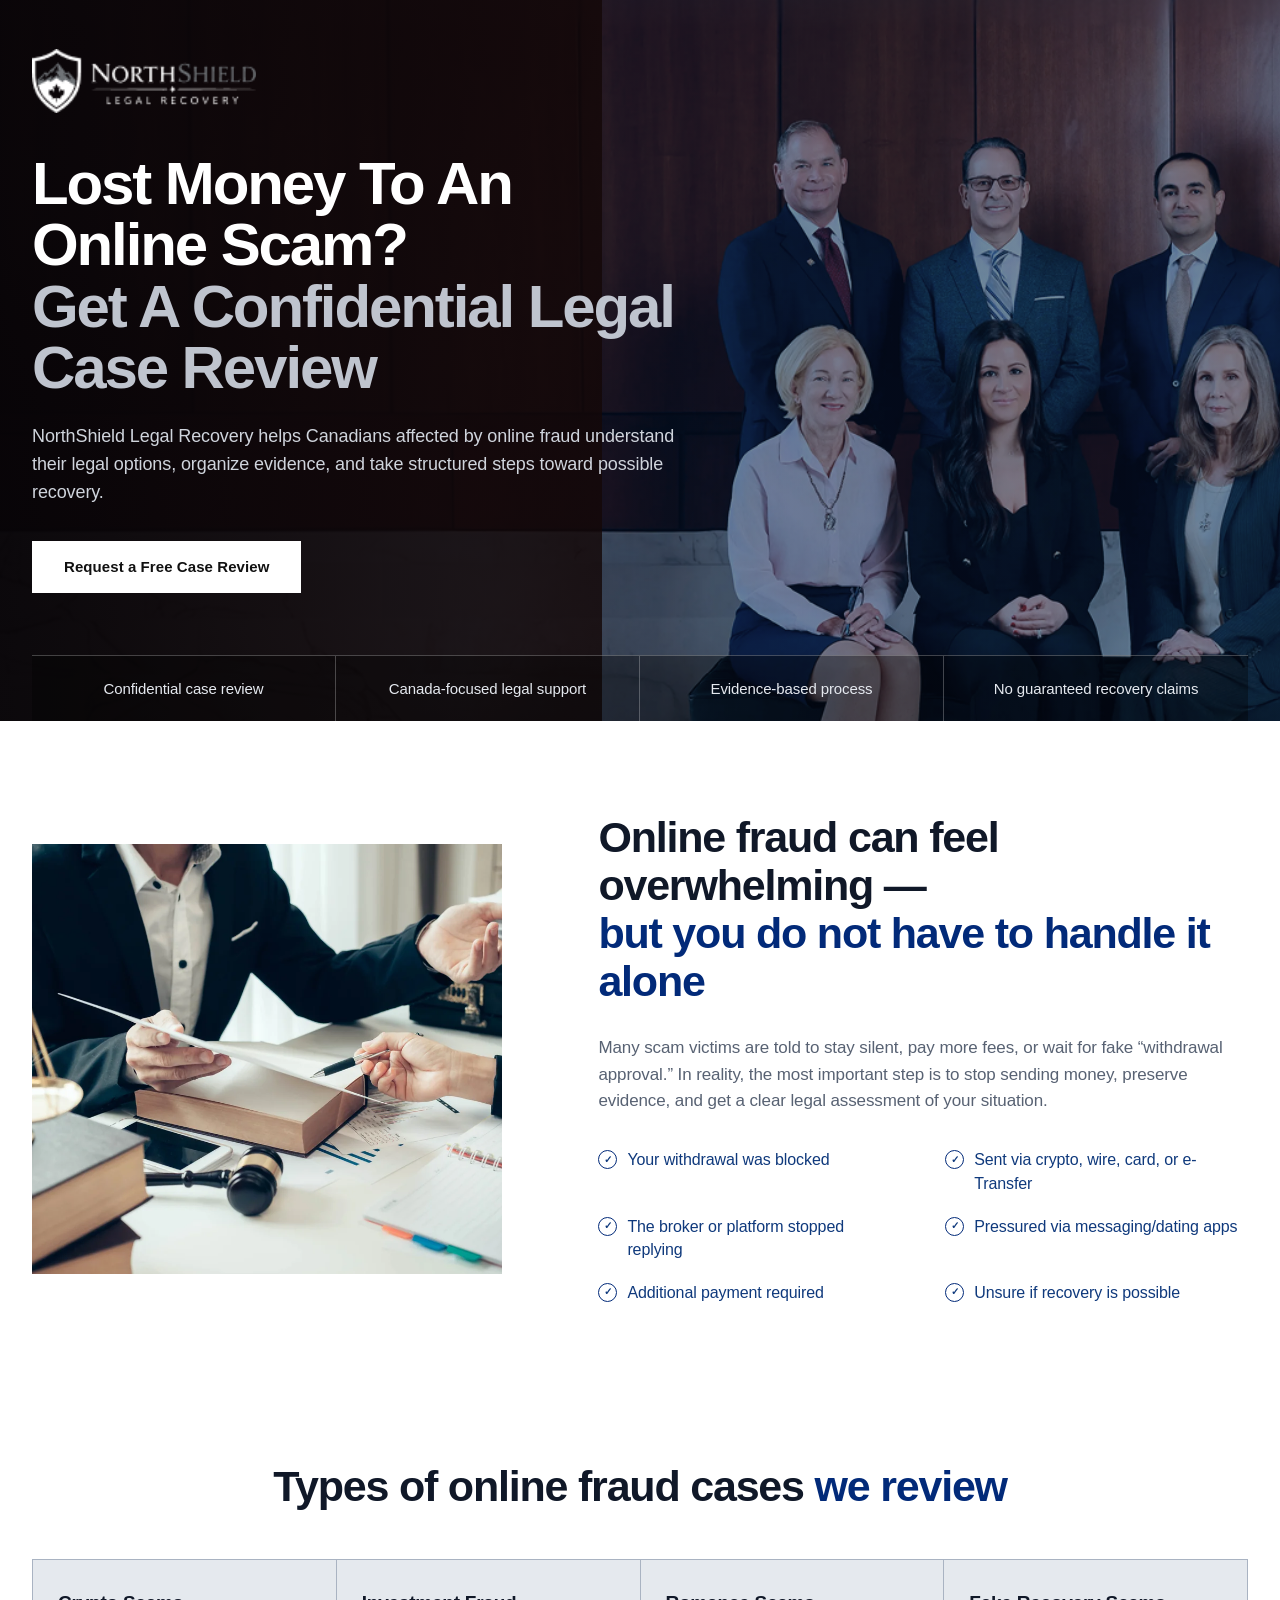
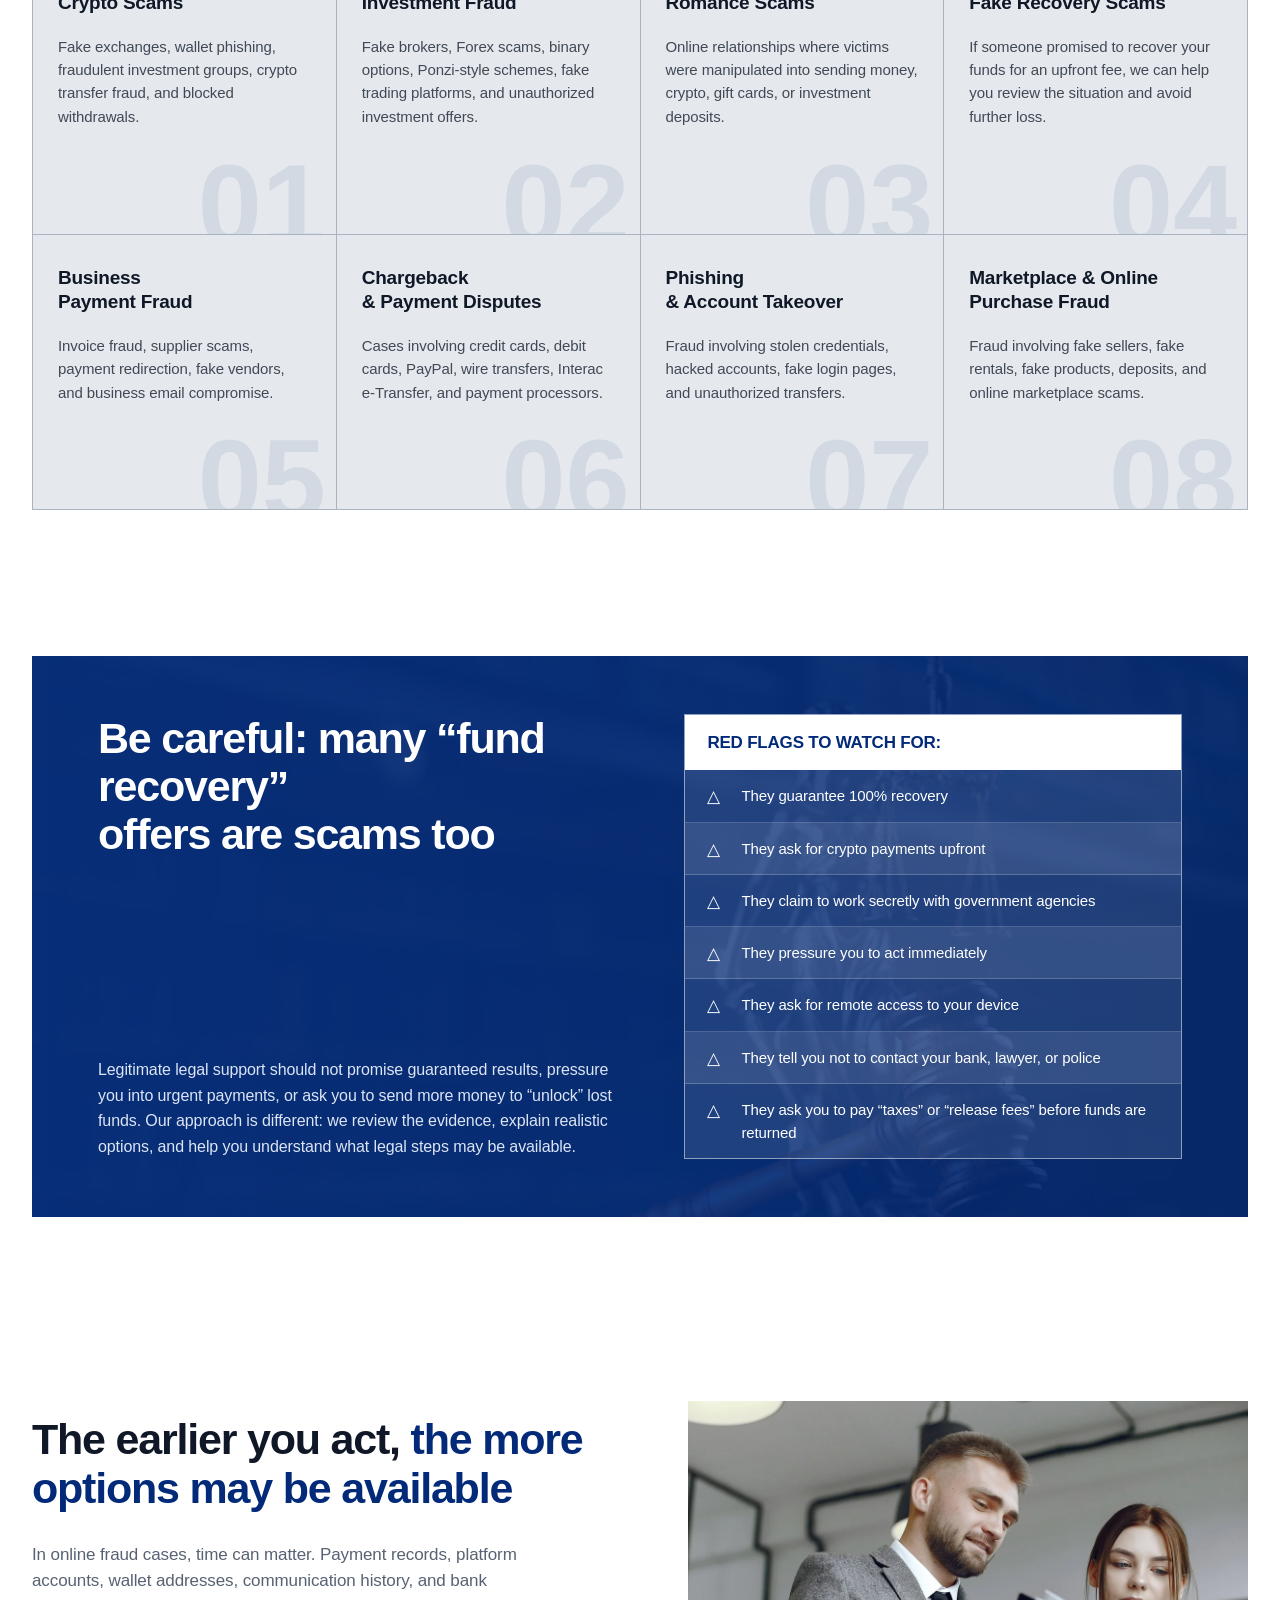
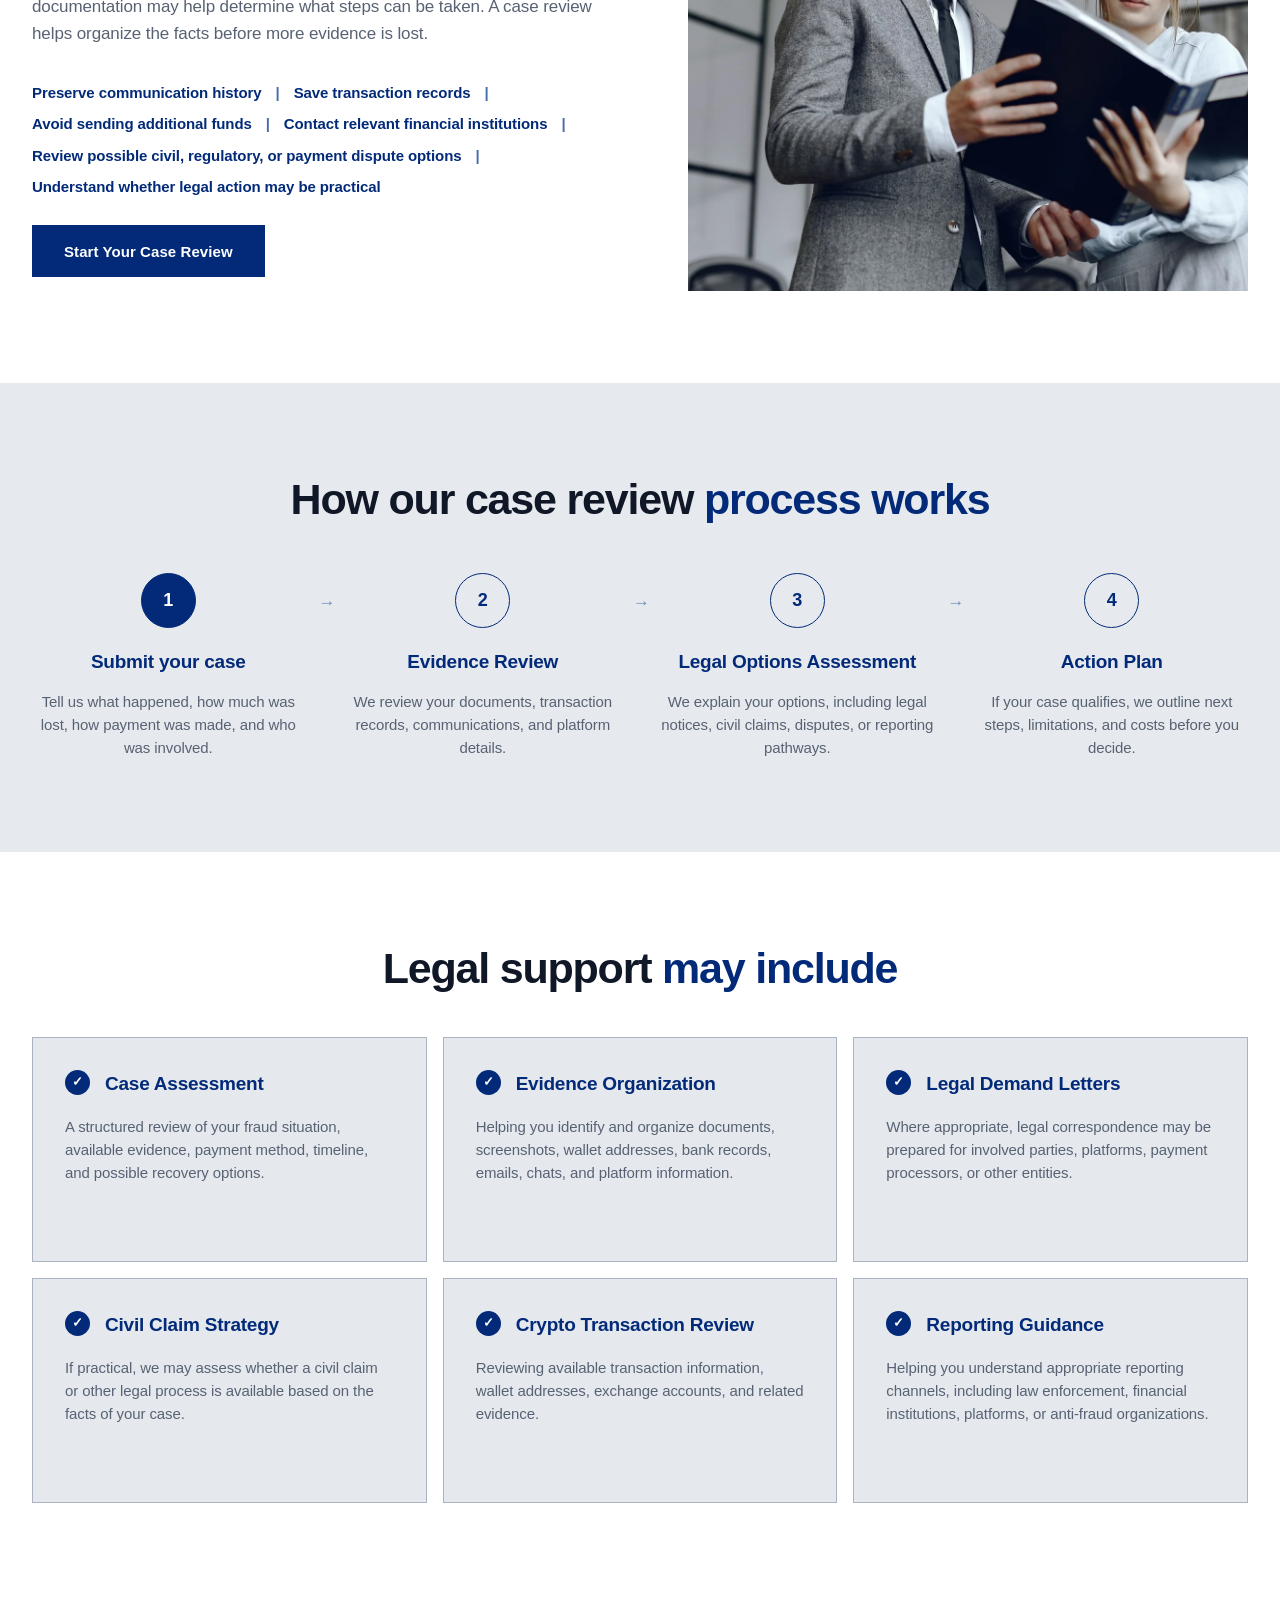
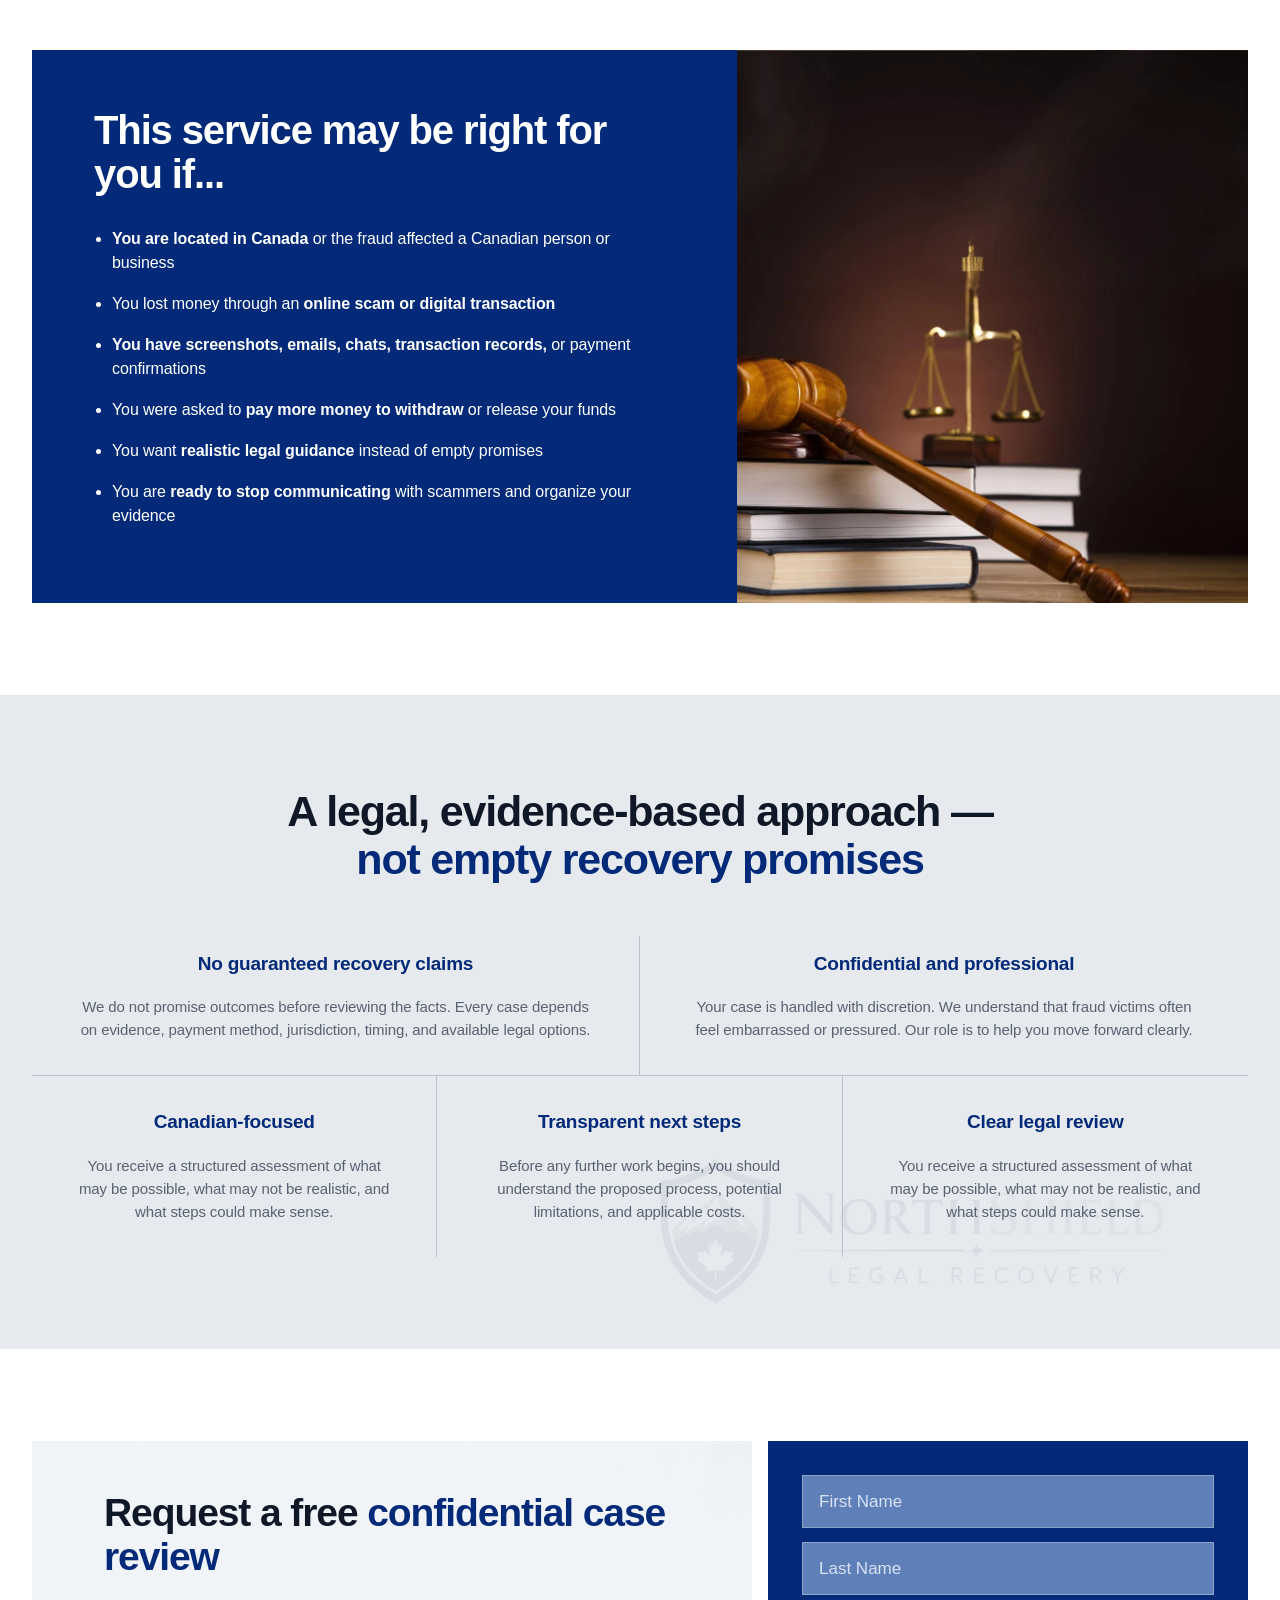
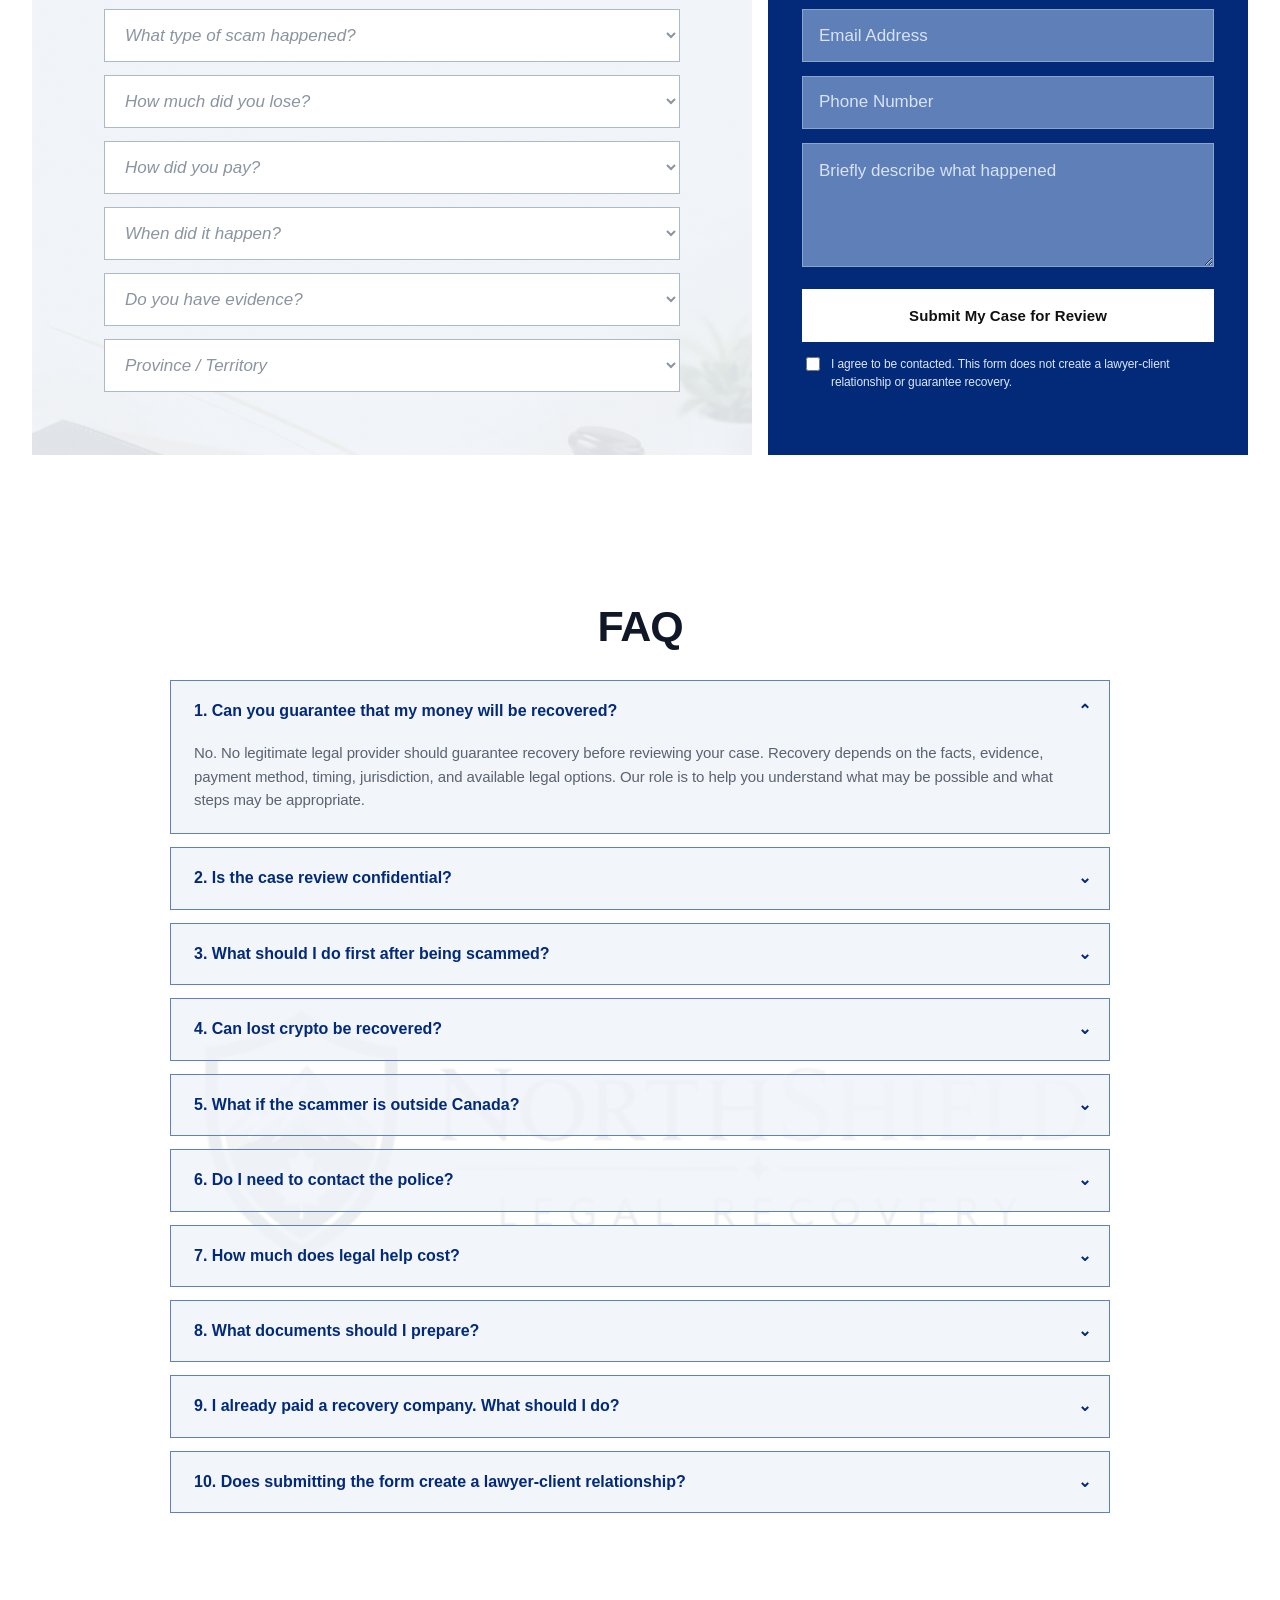
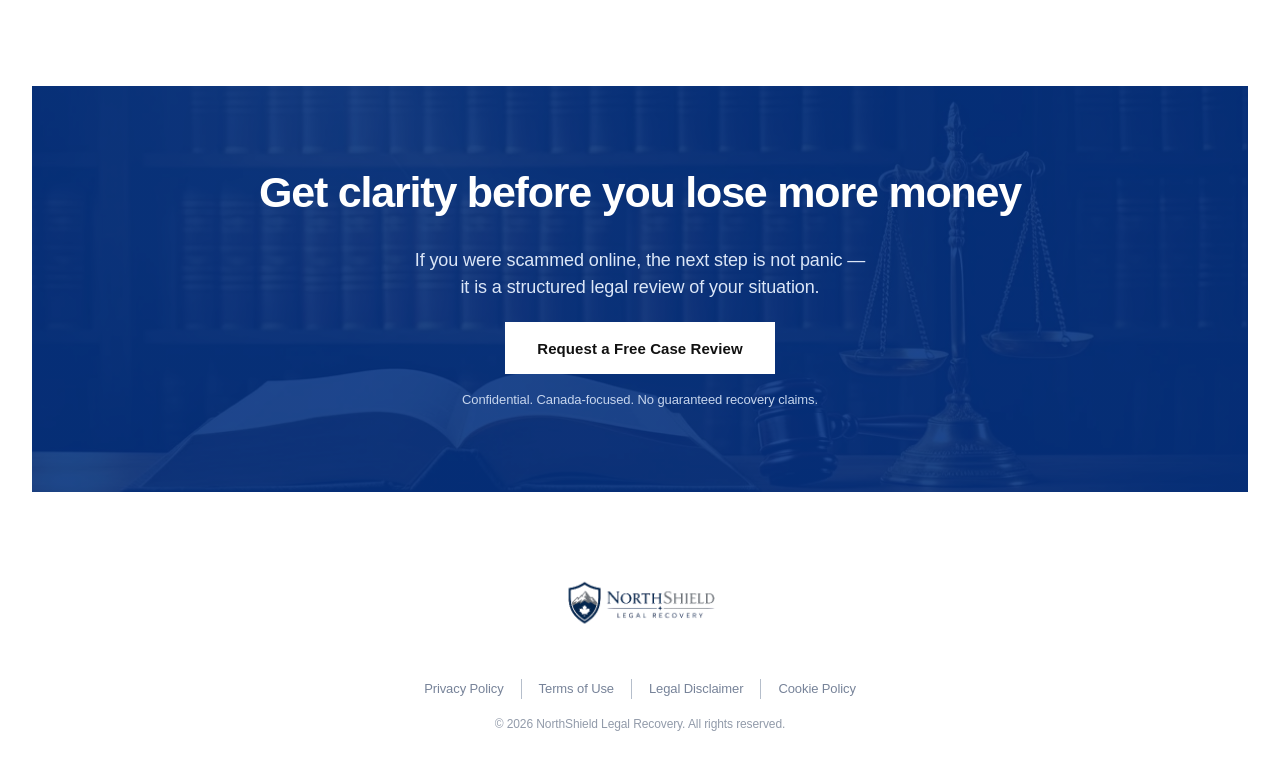
<file: index.html>
<!doctype html>
<html lang="en-CA">
<head>
  <meta charset="utf-8">
  <meta name="viewport" content="width=device-width, initial-scale=1">
  <title>NorthShield Legal Recovery | Confidential Online Fraud Case Review</title>
  <meta name="description" content="Confidential, Canada-focused legal case reviews for people affected by online fraud, crypto scams, investment fraud, payment disputes, phishing and related losses.">
  <meta name="robots" content="index,follow,max-image-preview:large">
  <meta name="theme-color" content="#063d93">
  <link rel="canonical" href="https://example.com/">
  <meta property="og:type" content="website">
  <meta property="og:title" content="NorthShield Legal Recovery">
  <meta property="og:description" content="Request a confidential legal case review after an online scam or digital fraud loss.">
  <meta property="og:image" content="assets/images/hero-team.webp">
  <meta property="og:locale" content="en_CA">
  <meta name="twitter:card" content="summary_large_image">
  <link rel="preload" as="image" href="assets/images/hero-team.webp" fetchpriority="high">
  <link rel="stylesheet" href="css/style.css">
  
</head>
<body>
  <a class="skip-link" href="#main-content">Skip to main content</a>

  <header class="hero" id="top">
    <div class="container hero__inner">
      <div class="hero__copy">
        <a class="brand" href="#top" aria-label="NorthShield Legal Recovery home">
          <img src="assets/images/logo-light.png" width="180" height="120" alt="NorthShield Legal Recovery">
        </a>
        <h1>Lost Money To An Online Scam?<br><span>Get A Confidential Legal Case Review</span></h1>
        <p>NorthShield Legal Recovery helps Canadians affected by online fraud understand their legal options, organize evidence, and take structured steps toward possible recovery.</p>
        <a class="button button--light" href="#case-review">Request a Free Case Review</a>
      </div>
      <div class="hero__media">
        <!-- <img src="assets/images/hero-team.webp" width="512" height="224" alt="NorthShield legal recovery team" fetchpriority="high"> -->
      </div>
    </div>
    <nav class="hero-strip container" aria-label="Service highlights">
      <a href="#case-review">Confidential case review</a>
      <a href="#support">Canada-focused legal support</a>
      <a href="#process">Evidence-based process</a>
      <a href="#approach">No guaranteed recovery claims</a>
    </nav>
  </header>

  <main id="main-content">
    <section class="section intro" aria-labelledby="intro-title">
      <div class="container two-col two-col--intro">
        <figure class="media-frame">
          <img src="assets/images/consultation.webp" width="1301" height="806" alt="Legal documents and consultation materials on a desk" loading="lazy">
        </figure>
        <div class="section-copy">
          <h2 id="intro-title">Online fraud can feel overwhelming —<br><span>but you do not have to handle it alone</span></h2>
          <p>Many scam victims are told to stay silent, pay more fees, or wait for fake “withdrawal approval.” In reality, the most important step is to stop sending money, preserve evidence, and get a clear legal assessment of your situation.</p>
          <ul class="check-list check-list--two">
            <li>Your withdrawal was blocked</li>
            <li>Sent via crypto, wire, card, or e-Transfer</li>
            <li>The broker or platform stopped replying</li>
            <li>Pressured via messaging/dating apps</li>
            <li>Additional payment required</li>
            <li>Unsure if recovery is possible</li>
          </ul>
        </div>
      </div>
    </section>

    <section class="section section--tight" id="cases" aria-labelledby="cases-title">
      <div class="container">
        <h2 class="centered" id="cases-title">Types of online fraud cases <span>we review</span></h2>
        <div class="case-grid">
          <article class="case-card"><h3>Crypto Scams</h3><p>Fake exchanges, wallet phishing, fraudulent investment groups, crypto transfer fraud, and blocked withdrawals.</p><span>01</span></article>
          <article class="case-card"><h3>Investment Fraud</h3><p>Fake brokers, Forex scams, binary options, Ponzi-style schemes, fake trading platforms, and unauthorized investment offers.</p><span>02</span></article>
          <article class="case-card"><h3>Romance Scams</h3><p>Online relationships where victims were manipulated into sending money, crypto, gift cards, or investment deposits.</p><span>03</span></article>
          <article class="case-card"><h3>Fake Recovery Scams</h3><p>If someone promised to recover your funds for an upfront fee, we can help you review the situation and avoid further loss.</p><span>04</span></article>
          <article class="case-card"><h3>Business<br>Payment Fraud</h3><p>Invoice fraud, supplier scams, payment redirection, fake vendors, and business email compromise.</p><span>05</span></article>
          <article class="case-card"><h3>Chargeback<br>&amp; Payment Disputes</h3><p>Cases involving credit cards, debit cards, PayPal, wire transfers, Interac e-Transfer, and payment processors.</p><span>06</span></article>
          <article class="case-card"><h3>Phishing<br>&amp; Account Takeover</h3><p>Fraud involving stolen credentials, hacked accounts, fake login pages, and unauthorized transfers.</p><span>07</span></article>
          <article class="case-card"><h3>Marketplace &amp; Online<br>Purchase Fraud</h3><p>Fraud involving fake sellers, fake rentals, fake products, deposits, and online marketplace scams.</p><span>08</span></article>
        </div>
      </div>
    </section>

    <section class="section warning-section" aria-labelledby="warning-title">
      <div class="container warning-panel">
        <div class="warning-copy">
          <h2 id="warning-title">Be careful: many “fund recovery”<br>offers are scams too</h2>
          <p>Legitimate legal support should not promise guaranteed results, pressure you into urgent payments, or ask you to send more money to “unlock” lost funds. Our approach is different: we review the evidence, explain realistic options, and help you understand what legal steps may be available.</p>
        </div>
        <aside class="red-flags" aria-label="Red flags to watch for">
          <h3>Red flags to watch for:</h3>
          <ul>
            <li>They guarantee 100% recovery</li>
            <li>They ask for crypto payments upfront</li>
            <li>They claim to work secretly with government agencies</li>
            <li>They pressure you to act immediately</li>
            <li>They ask for remote access to your device</li>
            <li>They tell you not to contact your bank, lawyer, or police</li>
            <li>They ask you to pay “taxes” or “release fees” before funds are returned</li>
          </ul>
        </aside>
      </div>
    </section>

    <section class="section action-section" aria-labelledby="action-title">
      <div class="container two-col">
        <div class="section-copy">
          <h2 id="action-title">The earlier you act, <span>the more<br>options may be available</span></h2>
          <p>In online fraud cases, time can matter. Payment records, platform accounts, wallet addresses, communication history, and bank documentation may help determine what steps can be taken. A case review helps organize the facts before more evidence is lost.</p>
          <ul class="inline-points" aria-label="Recommended immediate actions">
            <li>Preserve communication history</li>
            <li>Save transaction records</li>
            <li>Avoid sending additional funds</li>
            <li>Contact relevant financial institutions</li>
            <li>Review possible civil, regulatory, or payment dispute options</li>
            <li>Understand whether legal action may be practical</li>
          </ul>
          <a class="button" href="#case-review">Start Your Case Review</a>
        </div>
        <figure class="media-grid">
          <img src="assets/images/professionals.webp" width="1600" height="1016" alt="Legal professionals reviewing a case file" loading="lazy">
        </figure>
      </div>
    </section>

    <section class="section process" id="process" aria-labelledby="process-title">
      <div class="container">
        <h2 class="centered" id="process-title">How our case review <span>process works</span></h2>
        <ol class="steps">
          <li><span>1</span><h3>Submit your case</h3><p>Tell us what happened, how much was lost, how payment was made, and who was involved.</p></li>
          <li><span>2</span><h3>Evidence Review</h3><p>We review your documents, transaction records, communications, and platform details.</p></li>
          <li><span>3</span><h3>Legal Options Assessment</h3><p>We explain your options, including legal notices, civil claims, disputes, or reporting pathways.</p></li>
          <li><span>4</span><h3>Action Plan</h3><p>If your case qualifies, we outline next steps, limitations, and costs before you decide.</p></li>
        </ol>
      </div>
    </section>

    <section class="section support" id="support" aria-labelledby="support-title">
      <div class="container">
        <h2 class="centered" id="support-title">Legal support <span>may include</span></h2>
        <div class="support-grid">
          <article><h3>Case Assessment</h3><p>A structured review of your fraud situation, available evidence, payment method, timeline, and possible recovery options.</p></article>
          <article><h3>Evidence Organization</h3><p>Helping you identify and organize documents, screenshots, wallet addresses, bank records, emails, chats, and platform information.</p></article>
          <article><h3>Legal Demand Letters</h3><p>Where appropriate, legal correspondence may be prepared for involved parties, platforms, payment processors, or other entities.</p></article>
          <article><h3>Civil Claim Strategy</h3><p>If practical, we may assess whether a civil claim or other legal process is available based on the facts of your case.</p></article>
          <article><h3>Crypto Transaction Review</h3><p>Reviewing available transaction information, wallet addresses, exchange accounts, and related evidence.</p></article>
          <article><h3>Reporting Guidance</h3><p>Helping you understand appropriate reporting channels, including law enforcement, financial institutions, platforms, or anti-fraud organizations.</p></article>
        </div>
      </div>
    </section>

    <section class="section fit-section" aria-labelledby="fit-title">
      <div class="container fit-panel">
        <div class="fit-copy">
          <h2 id="fit-title">This service <span>may be right for you if...</span></h2>
          <ul>
            <li><strong>You are located in Canada</strong> or the fraud affected a Canadian person or business</li>
            <li>You lost money through an <strong>online scam or digital transaction</strong></li>
            <li><strong>You have screenshots, emails, chats, transaction records,</strong> or payment confirmations</li>
            <li>You were asked to <strong>pay more money to withdraw</strong> or release your funds</li>
            <li>You want <strong>realistic legal guidance</strong> instead of empty promises</li>
            <li>You are <strong>ready to stop communicating</strong> with scammers and organize your evidence</li>
          </ul>
        </div>
        <div class="fit-image" role="img" aria-label="Legal scales and court gavel"></div>
      </div>
    </section>

    <section class="section approach" id="approach" aria-labelledby="approach-title">
      <div class="container">
        <h2 class="centered" id="approach-title">A legal, evidence-based approach —<br><span>not empty recovery promises</span></h2>
        <div class="approach-grid">
          <article><h3>No guaranteed recovery claims</h3><p>We do not promise outcomes before reviewing the facts. Every case depends on evidence, payment method, jurisdiction, timing, and available legal options.</p></article>
          <article><h3>Confidential and professional</h3><p>Your case is handled with discretion. We understand that fraud victims often feel embarrassed or pressured. Our role is to help you move forward clearly.</p></article>
          <article><h3>Canadian-focused</h3><p>You receive a structured assessment of what may be possible, what may not be realistic, and what steps could make sense.</p></article>
          <article><h3>Transparent next steps</h3><p>Before any further work begins, you should understand the proposed process, potential limitations, and applicable costs.</p></article>
          <article><h3>Clear legal review</h3><p>You receive a structured assessment of what may be possible, what may not be realistic, and what steps could make sense.</p></article>
        </div>
      </div>
    </section>

    <section class="section review" id="case-review" aria-labelledby="review-title">
      <div class="container review-grid">
        <div class="review-questions">
          <h2 id="review-title">Request a free <span>confidential case review</span></h2>
          <label><span>Type of scam</span><select name="scamType" form="reviewForm" required><option value="">What type of scam happened?</option><option>Crypto scam</option><option>Investment fraud</option><option>Romance scam</option><option>Payment fraud</option><option>Other</option></select></label>
          <label><span>Loss amount</span><select name="lossAmount" form="reviewForm" required><option value="">How much did you lose?</option><option>Under $5,000</option><option>$5,000–$25,000</option><option>$25,000–$100,000</option><option>Over $100,000</option></select></label>
          <label><span>Payment method</span><select name="paymentMethod" form="reviewForm" required><option value="">How did you pay?</option><option>Cryptocurrency</option><option>Bank transfer</option><option>Credit/debit card</option><option>Interac e-Transfer</option><option>Other</option></select></label>
          <label><span>Incident date</span><select name="incidentDate" form="reviewForm" required><option value="">When did it happen?</option><option>Within 7 days</option><option>Within 30 days</option><option>Within 6 months</option><option>More than 6 months ago</option></select></label>
          <label><span>Evidence</span><select name="evidence" form="reviewForm" required><option value="">Do you have evidence?</option><option>Yes</option><option>Some evidence</option><option>No</option></select></label>
          <label><span>Province or territory</span><select name="province" form="reviewForm" required><option value="">Province / Territory</option><option>Ontario</option><option>Quebec</option><option>British Columbia</option><option>Alberta</option><option>Other</option></select></label>
        </div>

        <form class="review-form" id="reviewForm" action="thank-you.html" method="get" novalidate>
          <label><span>First name</span><input name="firstName" type="text" autocomplete="given-name" placeholder="First Name" required></label>
          <label><span>Last name</span><input name="lastName" type="text" autocomplete="family-name" placeholder="Last Name" required></label>
          <label><span>Email address</span><input name="email" type="email" autocomplete="email" placeholder="Email Address" required></label>
          <label><span>Phone number</span><input name="phone" type="tel" autocomplete="tel" placeholder="Phone Number" required></label>
          <label><span>Case description</span><textarea name="description" rows="4" placeholder="Briefly describe what happened" required></textarea></label>
          <button class="button button--light button--full" type="submit">Submit My Case for Review</button>
          <label class="consent"><input type="checkbox" name="consent" required><span>I agree to be contacted. This form does not create a lawyer-client relationship or guarantee recovery.</span></label>
          <p class="form-status" id="formStatus" aria-live="polite"></p>
        </form>
      </div>
    </section>

    <section class="section faq-section" aria-labelledby="faq-title">
      <div class="container faq-wrap">
        <h2 class="centered" id="faq-title">FAQ</h2>
        <div class="faq" data-accordion>
          <article class="faq-item is-open"><h3><button type="button" aria-expanded="true">1. Can you guarantee that my money will be recovered?</button></h3><div><p>No. No legitimate legal provider should guarantee recovery before reviewing your case. Recovery depends on the facts, evidence, payment method, timing, jurisdiction, and available legal options. Our role is to help you understand what may be possible and what steps may be appropriate.</p></div></article>
          <article class="faq-item"><h3><button type="button" aria-expanded="false">2. Is the case review confidential?</button></h3><div><p>Yes. Information submitted for review is handled confidentially and used to assess the circumstances of your case.</p></div></article>
          <article class="faq-item"><h3><button type="button" aria-expanded="false">3. What should I do first after being scammed?</button></h3><div><p>Stop sending money, preserve all records, contact relevant financial institutions, secure affected accounts, and seek qualified advice.</p></div></article>
          <article class="faq-item"><h3><button type="button" aria-expanded="false">4. Can lost crypto be recovered?</button></h3><div><p>Recovery depends on the transaction route, exchanges involved, timing, available evidence, and legal or regulatory options.</p></div></article>
          <article class="faq-item"><h3><button type="button" aria-expanded="false">5. What if the scammer is outside Canada?</button></h3><div><p>Cross-border cases may still have reporting, payment dispute, platform, exchange, or civil options, but jurisdiction can affect the strategy.</p></div></article>
          <article class="faq-item"><h3><button type="button" aria-expanded="false">6. Do I need to contact the police?</button></h3><div><p>Reporting may be appropriate depending on the case. A review can help you understand which agencies or institutions may be relevant.</p></div></article>
          <article class="faq-item"><h3><button type="button" aria-expanded="false">7. How much does legal help cost?</button></h3><div><p>Costs depend on the complexity of the matter and the work required. Any proposed fees should be explained before further work begins.</p></div></article>
          <article class="faq-item"><h3><button type="button" aria-expanded="false">8. What documents should I prepare?</button></h3><div><p>Prepare transaction records, bank statements, wallet addresses, platform screenshots, emails, chats, phone numbers, and a timeline.</p></div></article>
          <article class="faq-item"><h3><button type="button" aria-expanded="false">9. I already paid a recovery company. What should I do?</button></h3><div><p>Do not send more funds until their claims are independently reviewed. Preserve invoices, payment records, messages, and website details.</p></div></article>
          <article class="faq-item"><h3><button type="button" aria-expanded="false">10. Does submitting the form create a lawyer-client relationship?</button></h3><div><p>No. Submitting the form requests an initial review only and does not create a lawyer-client relationship or guarantee representation.</p></div></article>
        </div>
      </div>
    </section>

    <section class="final-cta" aria-labelledby="cta-title">
      <div class="container final-cta__panel">
        <h2 id="cta-title">Get clarity before you lose more money</h2>
        <p>If you were scammed online, the next step is not panic —<br>it is a structured legal review of your situation.</p>
        <a class="button button--light" href="#case-review">Request a Free Case Review</a>
        <small>Confidential. Canada-focused. No guaranteed recovery claims.</small>
      </div>
    </section>
  </main>

  <footer class="site-footer">
    <div class="container">
      <img src="assets/images/logo-dark.png" width="150" height="100" alt="NorthShield Legal Recovery">
      <nav aria-label="Legal links"><a href="#">Privacy Policy</a><a href="#">Terms of Use</a><a href="#">Legal Disclaimer</a><a href="#">Cookie Policy</a></nav>
      <p>&copy; <span id="year"></span> NorthShield Legal Recovery. All rights reserved.</p>
    </div>
  </footer>

  <script src="js/main.js" defer></script>
</body>
</html>
</file>
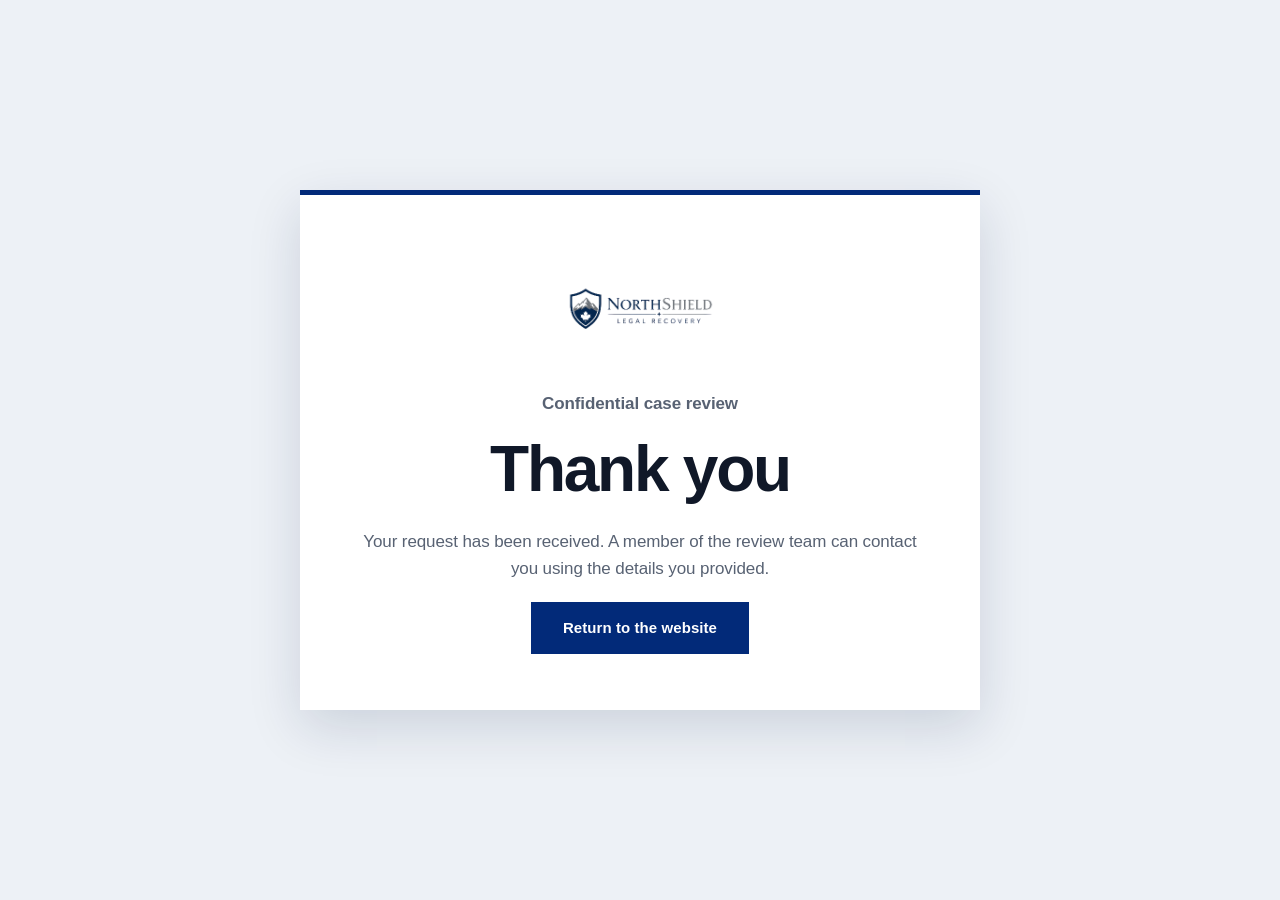
<file: thank-you.html>
<!doctype html>
<html lang="en-CA">
<head>
  <meta charset="utf-8">
  <meta name="viewport" content="width=device-width, initial-scale=1">
  <meta name="robots" content="noindex,follow">
  <title>Thank You | NorthShield Legal Recovery</title>
  <meta name="description" content="Thank you for requesting a confidential case review.">
  <link rel="stylesheet" href="css/style.css">
</head>
<body class="thank-page">
  <main class="thank-card">
    <img src="assets/images/logo-dark.png" width="180" height="120" alt="NorthShield Legal Recovery">
    <p><strong>Confidential case review</strong></p>
    <h1>Thank you</h1>
    <p>Your request has been received. A member of the review team can contact you using the details you provided.</p>
    <a class="button" href="index.html">Return to the website</a>
  </main>
</body>
</html>
</file>
<file: css/style.css>
:root{--blue:#083b8f;--blue-dark:#05275f;--blue-deep:#031a41;--ink:#111827;--muted:#5d6674;--soft:#e9edf3;--line:#9aa8bb;--white:#fff;--container:1080px;--shadow:0 18px 50px rgba(4,28,68,.14)}
*{box-sizing:border-box}html{scroll-behavior:smooth}body{margin:0;font-family:Arial,Helvetica,sans-serif;color:var(--ink);background:#fff;font-size:16px;line-height:1.45}img{display:block;max-width:100%;height:auto}a{color:inherit}button,input,select,textarea{font:inherit}.container{width:min(calc(100% - 40px),var(--container));margin-inline:auto}.skip-link{position:fixed;left:16px;top:-80px;z-index:1000;background:#fff;color:#000;padding:10px 14px}.skip-link:focus{top:16px}.section{padding:72px 0}.section--tight{padding-top:46px}.centered{text-align:center}h1,h2,h3,p{margin-top:0}h1{font-size:clamp(2rem,4.3vw,3.6rem);line-height:1.06;margin-bottom:22px}h2{font-size:clamp(1.7rem,3vw,2.5rem);line-height:1.14;margin-bottom:24px}h3{font-size:1.1rem;line-height:1.2}h1 span,h2 span{color:var(--blue)}p{color:var(--muted)}.button{display:inline-flex;align-items:center;justify-content:center;min-height:46px;padding:0 26px;background:var(--blue);color:#fff;text-decoration:none;font-weight:700;border:1px solid var(--blue);cursor:pointer;transition:.2s ease}.button:hover{transform:translateY(-1px);background:var(--blue-dark)}.button--light{background:#fff;color:#111;border-color:#fff}.button--light:hover{background:#eef3f9}.button--full{width:100%}
.hero{
  max-width: 1920px;
  margin: 0 auto;
  background:linear-gradient(90deg,rgba(7,4,7,.96) 0%,rgba(18,8,10,.9) 47%,rgba(4,16,39,.46) 2%),url('../assets/images/law-library.png') center/cover;color:#fff;padding-top:0}.hero__inner{display:grid;grid-template-columns:1.1fr .9fr;min-height:410px;align-items:end;overflow:hidden}.hero__copy{padding:34px 0 42px;position:relative;z-index:2}.brand{display:inline-block;margin-bottom:16px}.brand img{width:128px;height:auto}.hero h1{font-size:clamp(1.95rem,3.5vw,3.25rem);max-width:720px}.hero h1 span{color:#bfc4ce}.hero p{max-width:640px;color:#cfd4dc;margin-bottom:28px}.hero__media{align-self:end;margin-left:-70px}.hero__media img{width:100%;height:auto;max-height:360px;object-fit:contain;object-position:center bottom}.hero-strip{display:grid;grid-template-columns:repeat(4,1fr);border-top:1px solid rgba(255,255,255,.24);background:rgba(0,0,0,.35)}.hero-strip a{text-decoration:none;color:#e5e9ef;font-size:.92rem;text-align:center;padding:16px 10px;border-right:1px solid rgba(255,255,255,.25)}.hero-strip a:last-child{border-right:0}.hero-strip a:hover{background:rgba(255,255,255,.07)}
.two-col{display:grid;grid-template-columns:1fr 1fr;gap:66px;align-items:center}.two-col--intro{grid-template-columns:.8fr 1.2fr}.media-frame,.media-grid{margin:0;overflow:hidden}.media-frame img{width:100%;height:330px;object-fit:cover}.section-copy>p{max-width:640px}.check-list{list-style:none;padding:0;margin:28px 0 0}.check-list--two{display:grid;grid-template-columns:1fr 1fr;gap:16px 30px}.check-list li{position:relative;padding-left:25px;font-size:.95rem;color:#0f397c}.check-list li:before{content:'✓';position:absolute;left:0;top:-1px;width:15px;height:15px;border:1px solid var(--blue);border-radius:50%;font-size:10px;display:grid;place-items:center;font-weight:700}
.case-grid{display:grid;grid-template-columns:repeat(4,1fr);margin-top:36px;border-left:1px solid var(--line);border-top:1px solid var(--line)}.case-card{position:relative;min-height:218px;padding:24px 18px 50px;background:#e5e9ee;border-right:1px solid var(--line);border-bottom:1px solid var(--line);overflow:hidden}.case-card h3{margin-bottom:16px}.case-card p{font-size:.85rem;line-height:1.45;color:#414955}.case-card>span{position:absolute;right:10px;bottom:-23px;font-size:5.5rem;font-weight:700;color:#d2d9e3;line-height:1}
.warning-section{padding-top:38px}.warning-panel{display:grid;grid-template-columns:1.05fr .95fr;gap:34px;background:linear-gradient(90deg,rgba(6,47,125,.95),rgba(5,42,112,.92)),url('../assets/images/scales.webp') center/cover;color:#fff;padding:42px}.warning-copy{display:flex;flex-direction:column;justify-content:space-between}.warning-copy h2{color:#fff}.warning-copy p{color:#dce5f5;max-width:520px;margin:0}.red-flags{border:1px solid rgba(255,255,255,.55)}.red-flags h3{margin:0;background:#fff;color:var(--blue);text-transform:uppercase;padding:13px 18px;font-size:1rem}.red-flags ul{list-style:none;padding:0;margin:0}.red-flags li{padding:10px 18px 10px 48px;border-bottom:1px solid rgba(255,255,255,.2);background:rgba(255,255,255,.10);position:relative;color:#fff;font-size:.9rem}.red-flags li:nth-child(even){background:rgba(255,255,255,.18)}.red-flags li:last-child{border-bottom:0}.red-flags li:before{content:'△';position:absolute;left:18px;font-size:1.05rem}
.action-section .media-grid img{height:390px;width:100%;object-fit:cover}.inline-points{list-style:none;padding:0;margin:28px 0 22px;display:flex;flex-wrap:wrap;gap:8px 0}.inline-points li{font-size:.85rem;color:var(--blue);font-weight:700}.inline-points li:not(:last-child):after{content:'|';padding:0 14px;color:#476da9}
.process{background:var(--soft)}.steps{list-style:none;padding:0;margin:38px 0 0;display:grid;grid-template-columns:repeat(4,1fr);gap:28px;text-align:center}.steps li{position:relative}.steps li:not(:last-child):after{content:'→';position:absolute;top:13px;right:-23px;color:#6b8ab9}.steps span{width:46px;height:46px;border-radius:50%;display:grid;place-items:center;border:1px solid var(--blue);margin:0 auto 18px;color:var(--blue);font-weight:700}.steps li:first-child span{background:var(--blue);color:#fff}.steps h3{color:var(--blue);margin-bottom:12px}.steps p{font-size:.86rem;margin-bottom:0}
.support-grid{display:grid;grid-template-columns:repeat(3,1fr);gap:12px;margin-top:34px}.support-grid article{background:#e5e9ee;border:1px solid var(--line);padding:26px;min-height:180px}.support-grid h3{color:var(--blue);padding-left:34px;position:relative}.support-grid h3:before{content:'✓';position:absolute;left:0;top:-2px;width:22px;height:22px;border-radius:50%;background:var(--blue);color:#fff;display:grid;place-items:center;font-size:.8rem}.support-grid p{font-size:.86rem;margin-bottom:0}
.fit-section{padding-top:40px}.fit-panel{display:grid;grid-template-columns:1.15fr .85fr;min-height:360px;background:var(--blue);color:#fff}.fit-copy{padding:42px 44px}.fit-copy h2,.fit-copy h2 span{color:#fff;}.fit-copy ul{padding-left:18px;margin:0}.fit-copy li{margin:13px 0;color:#fff}.fit-image{background-image:url('../assets/images/gavel.webp');background-size:cover;background-position:center}
.approach{background:var(--soft);position:relative;overflow:hidden}.approach:after{content:'';position:absolute;width:640px;height:640px;right:4%;bottom:-210px;background:url('../assets/images/logo-dark-large.png') center/contain no-repeat;opacity:.06}.approach-grid{position:relative;z-index:2;display:grid;grid-template-columns:repeat(6,1fr);margin-top:38px}.approach-grid article{padding:12px 32px 24px;text-align:center;border-right:1px solid #b8c1cd}.approach-grid article:nth-child(1),.approach-grid article:nth-child(2){grid-column:span 3;border-bottom:1px solid #b8c1cd}.approach-grid article:nth-child(2){border-right:0}.approach-grid article:nth-child(n+3){grid-column:span 2;padding-top:24px}.approach-grid article:last-child{border-right:0}.approach-grid h3{color:var(--blue)}.approach-grid p{font-size:.85rem;margin:0}
.review-grid{display:grid;grid-template-columns:1.18fr .82fr;gap:12px}.review-questions{padding:34px 58px 34px;background:linear-gradient(rgba(240,244,249,.91),rgba(240,244,249,.91)),url('../assets/images/legal-desk-vertical.webp') center/cover}.review-questions h2{font-size:2rem}.review-questions label,.review-form label{display:block}.review-questions label>span,.review-form label>span:not(.consent span){position:absolute;width:1px;height:1px;overflow:hidden;clip:rect(0 0 0 0)}select,input,textarea{width:100%;border:1px solid #aeb8c7;background:#fff;color:#2a3442;padding:0 16px;border-radius:0;outline:none}select,input{height:46px}textarea{min-height:104px;padding-top:14px;resize:vertical}.review-questions select{margin-bottom:10px;color:#8b94a1;font-style:italic}.review-form{background:var(--blue);padding:26px;display:grid;gap:10px}.review-form input,.review-form textarea{background:#5f7fb8;border-color:#8da4ca;color:#fff}.review-form input::placeholder,.review-form textarea::placeholder{color:#d8e3f5}.consent{display:flex!important;gap:8px;color:#dbe7f7;font-size:.72rem;align-items:flex-start}.consent input{width:14px;height:14px;min-width:14px;margin-top:2px}.form-status{color:#fff;font-size:.82rem;margin:0;min-height:1.1em}
.faq-wrap{max-width:760px}.faq-section{padding-top:40px}.faq{position:relative}.faq:before{content:'';position:absolute;inset:35px -90px -70px;background:url('../assets/images/logo-dark-large.png') center/contain no-repeat;opacity:.08;pointer-events:none}.faq-item{position:relative;border:1px solid #5e82bd;background:rgba(239,243,248,.82);margin-bottom:10px}.faq-item h3{margin:0}.faq-item button{width:100%;border:0;background:transparent;text-align:left;padding:16px 48px 16px 18px;color:var(--blue);font-weight:700;cursor:pointer;position:relative}.faq-item button:after{content:'⌄';position:absolute;right:18px}.faq-item>div{display:grid;grid-template-rows:0fr;transition:grid-template-rows .25s ease}.faq-item>div>p{overflow:hidden;margin:0;padding:0 18px;color:#5a6370;font-size:.88rem}.faq-item.is-open>div{grid-template-rows:1fr}.faq-item.is-open>div>p{padding-bottom:18px}.faq-item.is-open button:after{content:'⌃'}
.final-cta{padding:52px 0 18px}.final-cta__panel{background:linear-gradient(rgba(5,50,130,.9),rgba(5,50,130,.9)),url('../assets/images/law-library.webp') center/cover;text-align:center;color:#fff;padding:62px 20px}.final-cta h2{color:#fff}.final-cta p{color:#dbe6f7}.final-cta small{display:block;margin-top:12px;color:#c6d5ed}.site-footer{text-align:center;padding:20px 0 34px}.site-footer img{width:128px;margin:0 auto 8px}.site-footer nav{display:flex;justify-content:center;flex-wrap:wrap;gap:0}.site-footer nav a{font-size:.78rem;color:#778399;text-decoration:none;padding:0 12px;border-right:1px solid #b5becb}.site-footer nav a:last-child{border-right:0}.site-footer p{font-size:.75rem;margin:12px 0 0;color:#929baa}
.thank-page{min-height:100vh;display:grid;place-items:center;background:#edf1f6;padding:24px}.thank-card{max-width:680px;background:#fff;text-align:center;padding:56px;box-shadow:var(--shadow);border-top:5px solid var(--blue)}.thank-card img{width:180px;margin:0 auto 20px}
@media(max-width:900px){.container{width:min(calc(100% - 28px),700px)}.section{padding:54px 0}.hero__inner,.two-col,.two-col--intro,.warning-panel,.fit-panel,.review-grid{grid-template-columns:1fr}.hero__inner{padding-top:18px}.hero__copy{padding-bottom:12px}.hero__media{margin-left:0}.hero__media img{max-height:none;width:100%}.hero-strip{grid-template-columns:1fr 1fr}.case-grid{grid-template-columns:repeat(2,1fr)}.warning-panel{padding:28px}.warning-copy p{margin-top:14px}.media-frame img,.action-section .media-grid img{height:auto}.steps{grid-template-columns:1fr 1fr}.steps li:nth-child(2):after{display:none}.support-grid{grid-template-columns:1fr 1fr}.fit-image{min-height:300px}.approach-grid{grid-template-columns:1fr}.approach-grid article:nth-child(n){grid-column:auto;border-right:0;border-bottom:1px solid #b8c1cd}.approach-grid article:last-child{border-bottom:0}.review-questions{padding:30px}.faq:before{inset:40px -20px -40px}}
@media(max-width:560px){body{font-size:15px}.container{width:min(calc(100% - 20px),500px)}.section{padding:44px 0}.hero__copy{padding-top:22px}.brand img{width:112px}.hero h1{font-size:1.95rem}.hero-strip{grid-template-columns:1fr}.hero-strip a{border-right:0;border-bottom:1px solid rgba(255,255,255,.18)}.check-list--two,.case-grid,.steps,.support-grid{grid-template-columns:1fr}.case-grid{border-left:0;border-top:0;gap:10px}.case-card{border:1px solid var(--line)}.two-col{gap:30px}.warning-panel{padding:20px;gap:22px}.warning-copy h2 br{display:none}.inline-points{display:block}.inline-points li{margin-bottom:8px}.inline-points li:after{display:none}.fit-copy{padding:28px 24px}.fit-image{min-height:240px}.review-questions{padding:26px 18px}.review-form{padding:20px}.review-questions h2{font-size:1.65rem}.final-cta__panel{padding:46px 16px}.site-footer nav a{margin-bottom:8px}.thank-card{padding:36px 22px}}
@media(prefers-reduced-motion:reduce){html{scroll-behavior:auto}*,*:before,*:after{animation:none!important;transition:none!important}}


.fit-copy h2{
  font-size: 40px !important;
}
/* v3 — precision pass based on the 1600px Figma artboard */
:root{
  --container:1350px;
  --blue:#022a79;
  --blue-dark:#01215f;
  --ink:#101828;
  --muted:#586273;
  --soft:#e6e9ed;
  --line:#a9b3c2;
}
body{font-size:17px;line-height:1.55;letter-spacing:-.006em}
.container{width:min(calc(100% - 64px),var(--container))}
.section{padding:92px 0}
.section--tight{padding-top:66px}
h1{font-size:64px;line-height:1.03;letter-spacing:-.035em;margin-bottom:26px}
h2{font-size:43px;line-height:1.12;letter-spacing:-.028em;margin-bottom:30px}
h3{font-size:19px;line-height:1.28;letter-spacing:-.012em}
p{margin-bottom:20px}
.button{min-height:52px;padding:0 31px;font-size:15px;letter-spacing:.005em}
.hero__inner{grid-template-columns:1.07fr .93fr;min-height:592px}
.hero__copy{padding:49px 0 62px}
.brand{margin-bottom:32px}.brand img{width:224px}
.hero h1{font-size:60px;line-height:1.02;max-width:810px;margin-bottom:25px}
.hero p{max-width:720px;font-size:18px;line-height:1.55;margin-bottom:34px}
.hero__media{margin-left:-92px}.hero__media img{max-height:520px}
.hero-strip a{padding:21px 12px;font-size:15px}
.two-col{gap:96px}.two-col--intro{grid-template-columns:.84fr 1.16fr}
.media-frame img{height:430px}
.section-copy>p{max-width:720px}
.check-list{margin-top:34px}.check-list--two{gap:20px 44px}
.check-list li{font-size:16px;line-height:1.45;padding-left:29px}
.check-list li:before{width:17px;height:17px;top:2px}
.case-grid{margin-top:48px}.case-card{min-height:275px;padding:31px 25px 62px}.case-card h3{margin-bottom:20px}.case-card p{font-size:15px;line-height:1.55}.case-card>span{font-size:7.2rem;bottom:-30px}
.warning-section{padding-top:54px}.warning-panel{grid-template-columns:1.03fr .97fr;gap:58px;padding:58px 66px}.warning-copy p{font-size:16px;line-height:1.6;max-width:600px}.red-flags h3{padding:17px 22px;font-size:17px}.red-flags li{padding:14px 22px 14px 56px;font-size:15px}.red-flags li:before{left:22px}
.action-section .media-grid img{height:490px}.inline-points{margin:34px 0 27px}.inline-points li{font-size:15px}
.steps{margin-top:50px;gap:42px}.steps span{width:55px;height:55px;margin-bottom:22px;font-size:18px}.steps li:not(:last-child):after{top:17px;right:-31px}.steps h3{margin-bottom:15px}.steps p{font-size:15px;line-height:1.55}
.support-grid{gap:16px;margin-top:45px}.support-grid article{padding:34px 32px;min-height:225px}.support-grid h3{padding-left:40px}.support-grid h3:before{width:25px;height:25px}.support-grid p{font-size:15px;line-height:1.55}
.fit-section{padding-top:55px}.fit-panel{min-height:455px;grid-template-columns:1.16fr .84fr}.fit-copy{padding:58px 62px}.fit-copy li{margin:17px 0;font-size:16px;line-height:1.5}
.approach-grid{margin-top:52px}.approach-grid article{padding:16px 45px 34px}.approach-grid article:nth-child(n+3){padding-top:34px}.approach-grid p{font-size:15px;line-height:1.55}
.review-grid{grid-template-columns:1.2fr .8fr;gap:16px}.review-questions{padding:50px 72px}.review-questions h2{font-size:39px}.review-form{padding:34px;gap:13px}select,input{height:53px}textarea{min-height:124px}.review-questions select{margin-bottom:13px}.consent{font-size:12px}
.faq-wrap{max-width:940px}.faq-section{padding-top:55px}.faq-item{margin-bottom:13px}.faq-item button{padding:20px 58px 20px 23px;font-size:16px}.faq-item>div>p{padding:0 23px;font-size:15px}.faq-item.is-open>div>p{padding-bottom:22px}
.final-cta{padding:68px 0 24px}.final-cta__panel{padding:82px 24px}.final-cta p{font-size:18px;line-height:1.55}.final-cta small{margin-top:16px;font-size:13px}
.site-footer{padding:27px 0 42px}.site-footer img{width:185px;margin-bottom:12px}.site-footer nav a{font-size:13px;padding:0 17px}.site-footer p{font-size:12px;margin-top:16px}
@media(max-width:1200px){
  body{font-size:16px}.container{width:min(calc(100% - 44px),1080px)}.section{padding:76px 0}
  h1{font-size:52px}h2{font-size:38px}.hero__inner{min-height:510px}.hero h1{font-size:49px}.brand img{width:195px}
  .two-col{gap:64px}.media-frame img{height:370px}.case-card{min-height:245px}.warning-panel{padding:48px}.fit-copy{padding:48px}.review-questions{padding:42px 50px}
}
@media(max-width:900px){
  .container{width:min(calc(100% - 30px),700px)}.section{padding:58px 0}
  h1{font-size:42px}h2{font-size:34px}.hero__inner{min-height:0}.hero h1{font-size:40px}.brand img{width:180px}.hero__copy{padding:35px 0 18px}
  .two-col{gap:38px}.warning-panel{padding:34px}.fit-copy{padding:38px 34px}.review-questions{padding:35px}.review-form{padding:26px}
}
@media(max-width:560px){
  .two-col,.warning-panel,.fit-panel,.review-grid,.hero__inner{
    display:block;
  }
  body{font-size:15px;line-height:1.48}.container{width:min(calc(100% - 24px),500px)}.section{padding:48px 0}
  h1{font-size:35px;line-height:1.07}h2{font-size:29px;line-height:1.15;margin-bottom:22px}h3{font-size:17px}
  .hero__copy{padding-top:25px}.brand{margin-bottom:23px}.brand img{width:158px}.hero h1{font-size:34px;line-height:1.06;margin-bottom:20px}.hero p{font-size:15px;margin-bottom:26px}.hero-strip a{padding:16px 10px;font-size:13px}
  .two-col{gap:30px}.media-frame img{height:auto}.check-list{margin-top:25px}.case-card{min-height:220px;padding:25px 21px 52px}.warning-panel{padding:23px;gap:25px}.red-flags li{padding:12px 14px 12px 45px;font-size:14px}.red-flags li:before{left:16px}
  .steps{gap:30px}.support-grid article{padding:27px 23px;min-height:0}.fit-copy{padding:32px 25px}.fit-copy li{font-size:15px;margin:13px 0}.review-questions{padding:29px 20px}.review-questions h2{font-size:29px}.review-form{padding:21px;gap:10px}select,input{height:48px}.faq-item button{padding:17px 44px 17px 16px;font-size:14px}.faq-item>div>p{padding:0 16px;font-size:14px}.final-cta__panel{padding:52px 18px}.final-cta p{font-size:15px}.site-footer img{width:160px}
}
</file>
